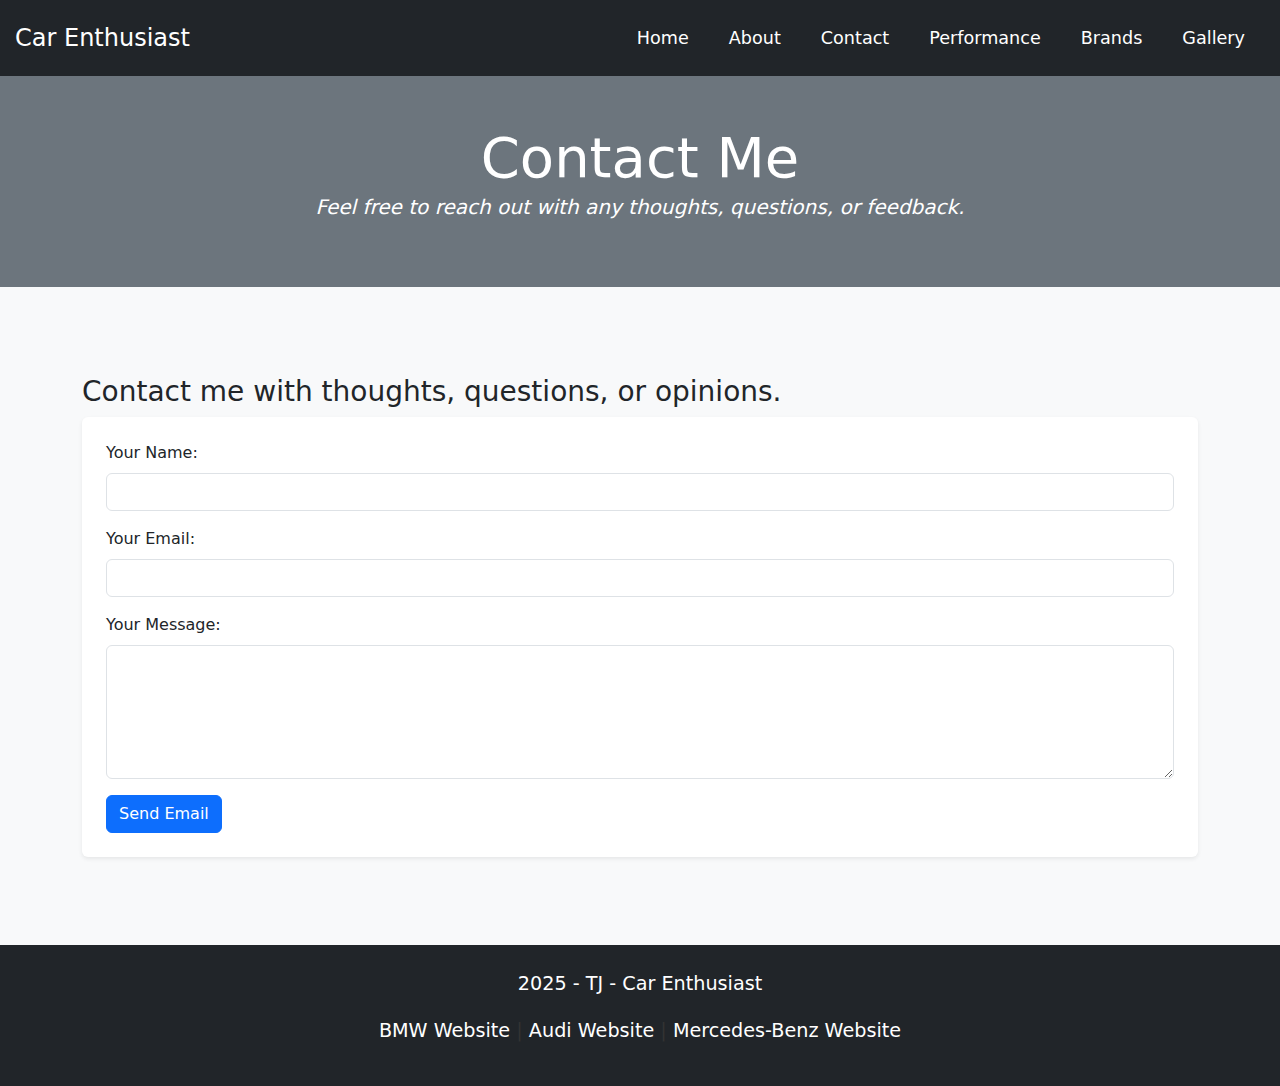
<file: responsive/contact/index.html>
<!DOCTYPE html>
<html lang="en">
<head>
    <meta charset="UTF-8">
    <meta name="viewport" content="width=device-width, initial-scale=1.0">
    <meta name="description" content="Contact page for the German Cars enthusiast website.">
    <title>Contact Me</title>
    <!-- Bootstrap CSS -->
    <link href="https://cdn.jsdelivr.net/npm/bootstrap@5.3.0/dist/css/bootstrap.min.css" rel="stylesheet">
    <link rel="stylesheet" href="../styles.css"> <!-- Custom styles -->
</head>
<body class="bg-light">

    <!-- Navbar -->
    <nav class="navbar navbar-dark bg-dark">
        <a class="navbar-brand" href="../index.html">Car Enthusiast</a>
        
        <!-- Hamburger Icon (Checkbox) -->
        <input type="checkbox" id="menu-toggle" class="menu-toggle">
        <label for="menu-toggle" class="menu-icon">&#9776;</label>
        
        <!-- Navigation Links -->
        <div class="navbar-nav">
            <ul>
                <li><a href="../index.html">Home</a></li>
                <li><a href="../about/about.html">About</a></li>
                <li><a href="../contact/index.html">Contact</a></li>
                <li><a href="../performance/performance.html">Performance</a></li>
                <li><a href="../brands/brands.html">Brands</a></li>
                <li><a href="../gallery/index.html">Gallery</a></li>
            </ul>
        </div>
    </nav>

    <!-- Header Section -->
    <header class="bg-secondary text-white text-center py-5">
        <h1 class="display-4">Contact Me</h1>
        <p class="lead">Feel free to reach out with any thoughts, questions, or feedback.</p>
    </header>

    <!-- Main Content Section -->
    <main class="container my-5">
        <h3>Contact me with thoughts, questions, or opinions.</h3>

        <form action="mailto:TJ@example.com" method="post" enctype="text/plain" class="bg-white p-4 rounded shadow-sm">
            <div class="mb-3">
                <label for="name" class="form-label">Your Name:</label>
                <input type="text" id="name" name="name" class="form-control" required>
            </div>

            <div class="mb-3">
                <label for="email" class="form-label">Your Email:</label>
                <input type="email" id="email" name="email" class="form-control" required>
            </div>

            <div class="mb-3">
                <label for="message" class="form-label">Your Message:</label>
                <textarea id="message" name="message" rows="5" class="form-control" required></textarea>
            </div>

            <button type="submit" class="btn btn-primary">Send Email</button>
        </form>
    </main>

    <!-- Footer -->
    <footer class="bg-dark text-white text-center py-4">
        <p class="text-white text-decoration-none">2025 - TJ - Car Enthusiast</p>
        <p>
            <a href="https://www.bmwusa.com" class="text-white text-decoration-none">BMW Website</a> |
            <a href="https://www.audiusa.com" class="text-white text-decoration-none">Audi Website</a> |
            <a href="https://www.mbusa.com" class="text-white text-decoration-none">Mercedes-Benz Website</a>
        </p>
    </footer>

    <!-- Bootstrap Bundle JS -->
    <script src="https://cdn.jsdelivr.net/npm/bootstrap@5.3.0/dist/js/bootstrap.bundle.min.js"></script>
</body>
</html>
</file>
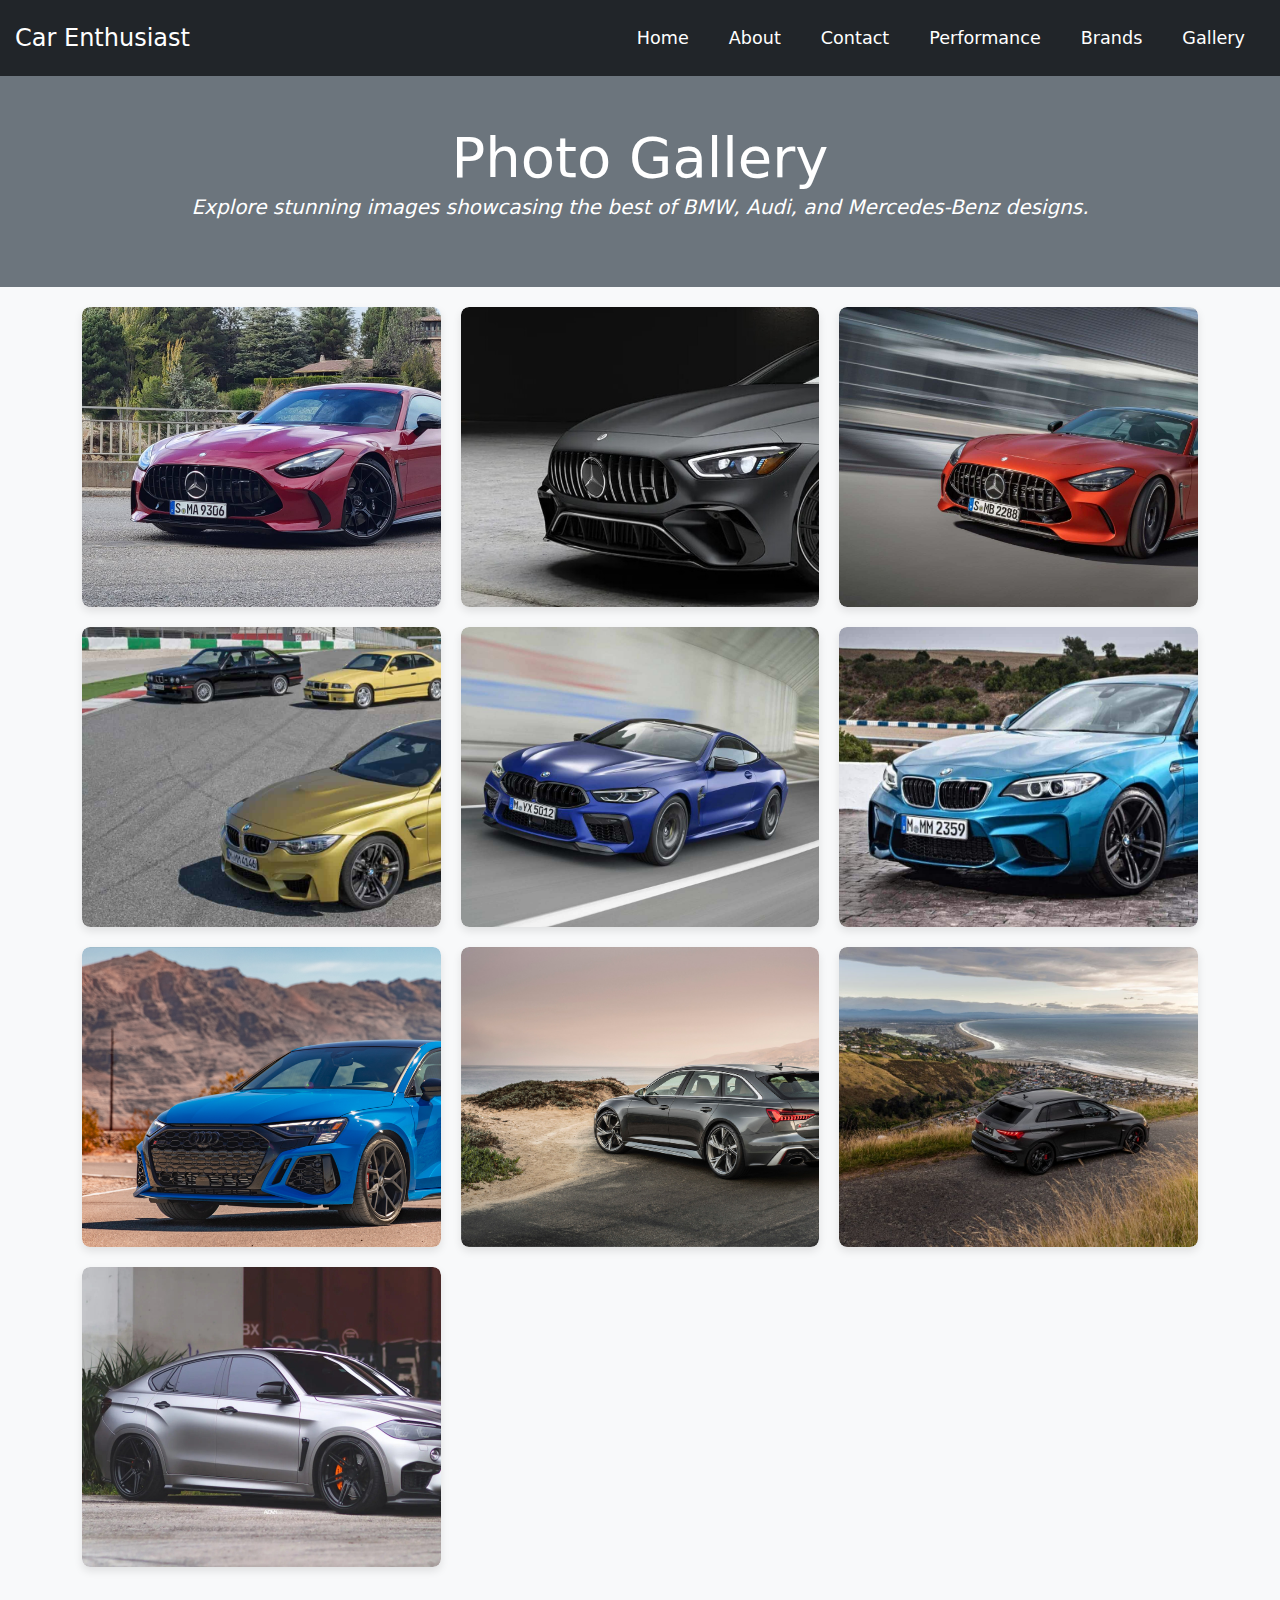
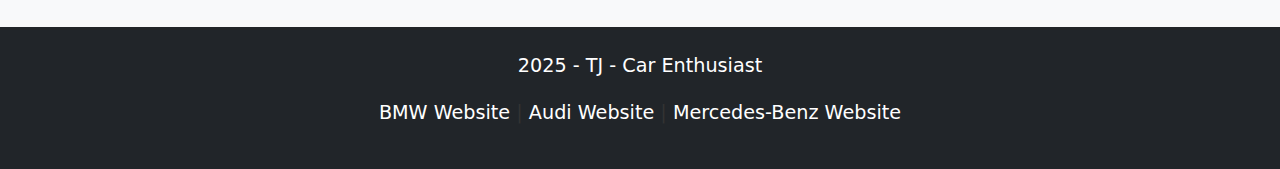
<file: responsive/gallery/index.html>
<!DOCTYPE html>
<html lang="en">
<head>
  <meta charset="UTF-8">
  <meta name="viewport" content="width=device-width, initial-scale=1.0">
  <meta name="description" content="A gallery showcasing BMW, Audi, and Mercedes-Benz cars.">
  <title>Photo Gallery</title>
  <!-- Bootstrap CSS -->
  <link href="https://cdn.jsdelivr.net/npm/bootstrap@5.3.0/dist/css/bootstrap.min.css" rel="stylesheet">
  <link rel="stylesheet" href="../styles.css">
</head>
<body class="bg-light">
  <!-- Navbar -->
  <nav class="navbar navbar-dark bg-dark">
    <a class="navbar-brand" href="../index.html">Car Enthusiast</a>
    
    <!-- Hamburger Icon (Checkbox) -->
    <input type="checkbox" id="menu-toggle" class="menu-toggle">
    <label for="menu-toggle" class="menu-icon">&#9776;</label>
    
    <!-- Navigation Links -->
    <div class="navbar-nav">
        <ul>
            <li><a href="../index.html">Home</a></li>
            <li><a href="../about/about.html">About</a></li>
            <li><a href="../contact/index.html">Contact</a></li>
            <li><a href="../performance/performance.html">Performance</a></li>
            <li><a href="../brands/brands.html">Brands</a></li>
            <li><a href="../gallery/index.html">Gallery</a></li>
        </ul>
    </div>
</nav>

  <!-- Page Title -->
  <header class="bg-secondary text-white text-center py-5">
    <h1 class="display-4">Photo Gallery</h1>
    <p class="lead">Explore stunning images showcasing the best of BMW, Audi, and Mercedes-Benz designs.</p>

  </header>

  <!-- Gallery Section -->
  <section class="container">
    <div class="gallery-grid">
      <div class="gallery-item">
        <img src="../images/galleryImages/amg1.jpeg" alt="Benz AMG" class="gallery-img">
      </div>
      <div class="gallery-item">
        <img src="../images/galleryImages/amg2.jpg" alt="Benz AMG" class="gallery-img2">
      </div>
      <div class="gallery-item">
        <img src="../images/galleryImages/amg3.jpg" alt="Benz AMG" class="gallery-img">
      </div>
      <div class="gallery-item">
        <img src="../images/galleryImages/mpw1.jpg" alt="BMW M" class="gallery-img">
      </div>
      <div class="gallery-item">
        <img src="../images/galleryImages/mpw2.jpg" alt="BMW M" class="gallery-img">
      </div>
      <div class="gallery-item">
        <img src="../images/galleryImages/mpwr3.jpg" alt="BMW M" class="gallery-img">
      </div>
      <div class="gallery-item">
        <img src="../images/galleryImages/rs1.jpg" alt="Audi RS" class="gallery-img">
      </div>
      <div class="gallery-item">
        <img src="../images/galleryImages/rs2.jpeg" alt="Audi RS" class="gallery-img">
      </div>
      <div class="gallery-item">
        <img src="../images/galleryImages/rsv3.jpg" alt="Audi RS" class="gallery-img">
      </div>
      <div class="gallery-item">
        <img src="../images/galleryImages/x6mgrey.jpg" alt="Audi RS" class="gallery-img">
      </div>
    </div>
  </section>

  <!-- Footer -->
    <!-- Footer -->
    <footer class="bg-dark text-white text-center py-4">
      <p class="text-white text-decoration-none">2025 - TJ - Car Enthusiast</p>
      <p>
          <a href="https://www.bmwusa.com" class="text-white text-decoration-none">BMW Website</a> |
          <a href="https://www.audiusa.com" class="text-white text-decoration-none">Audi Website</a> |
          <a href="https://www.mbusa.com" class="text-white text-decoration-none">Mercedes-Benz Website</a>
      </p>
  </footer>
</body>
</html>
</file>
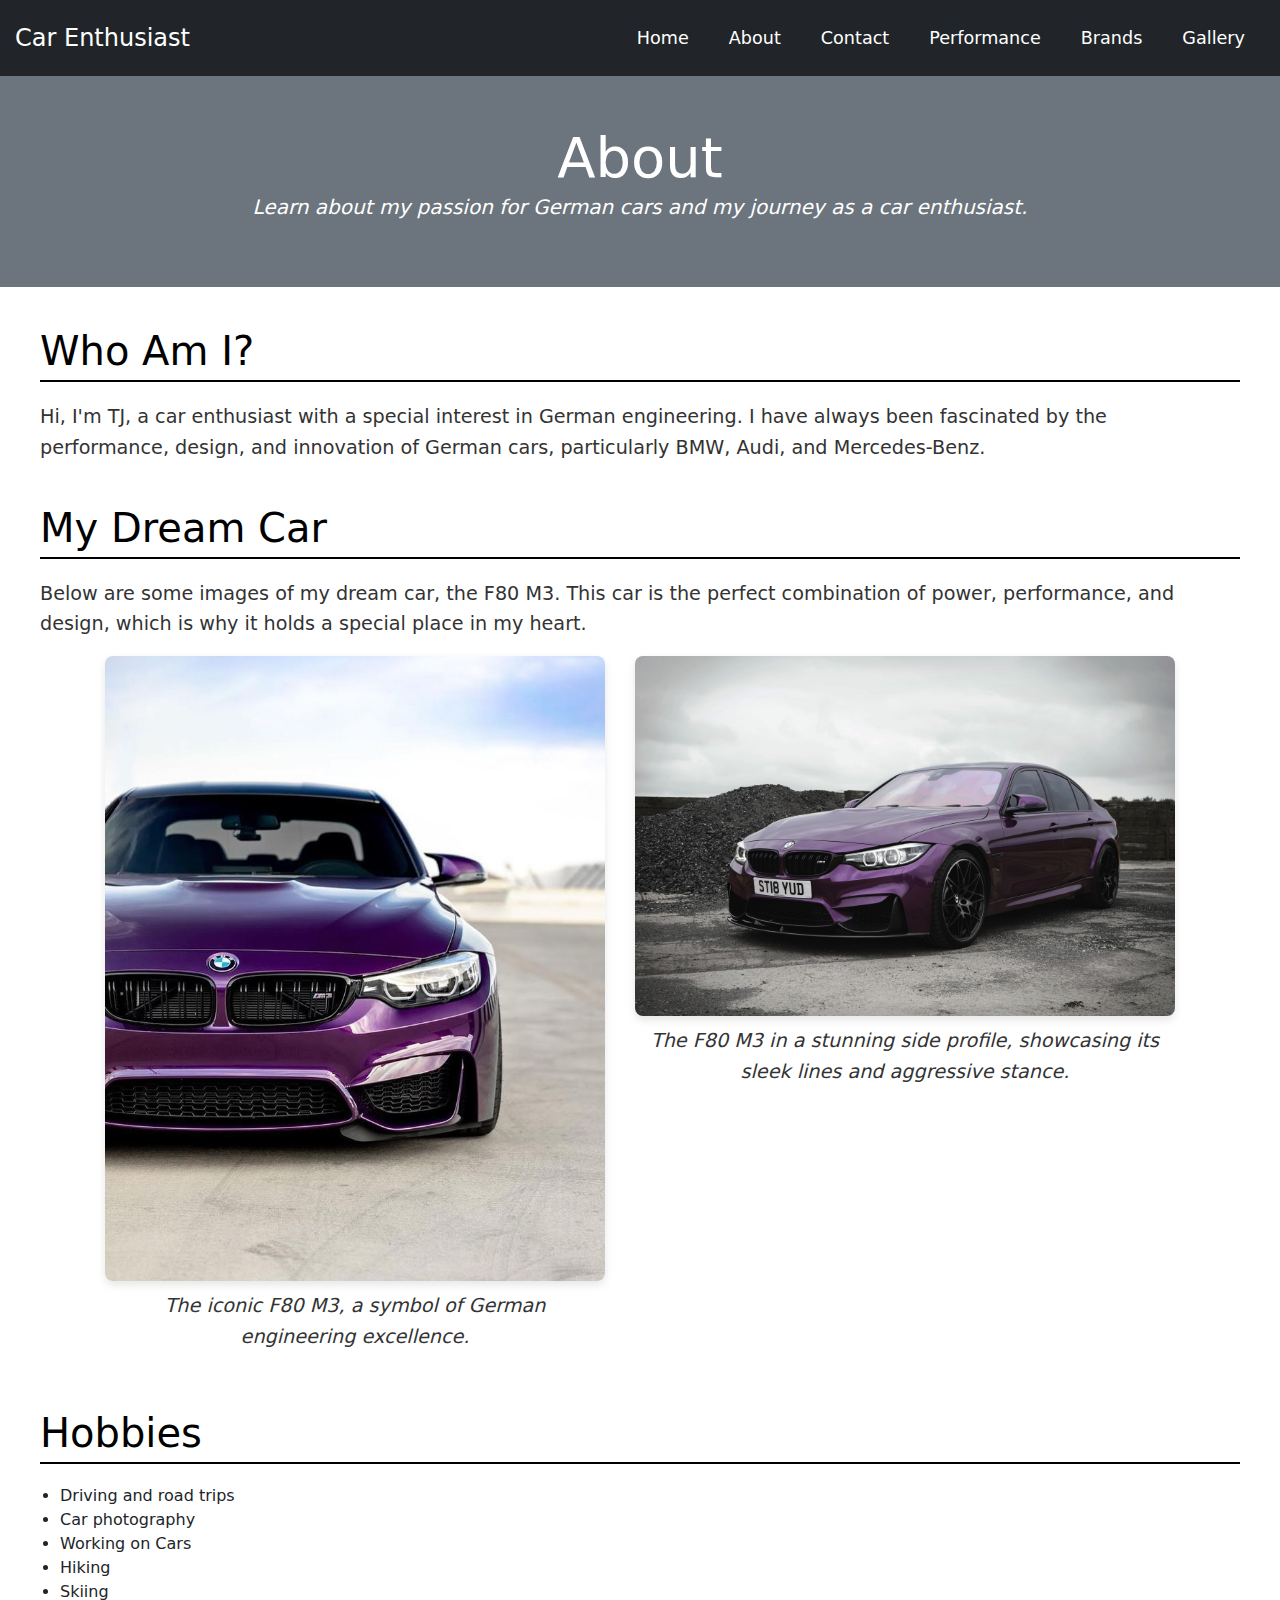
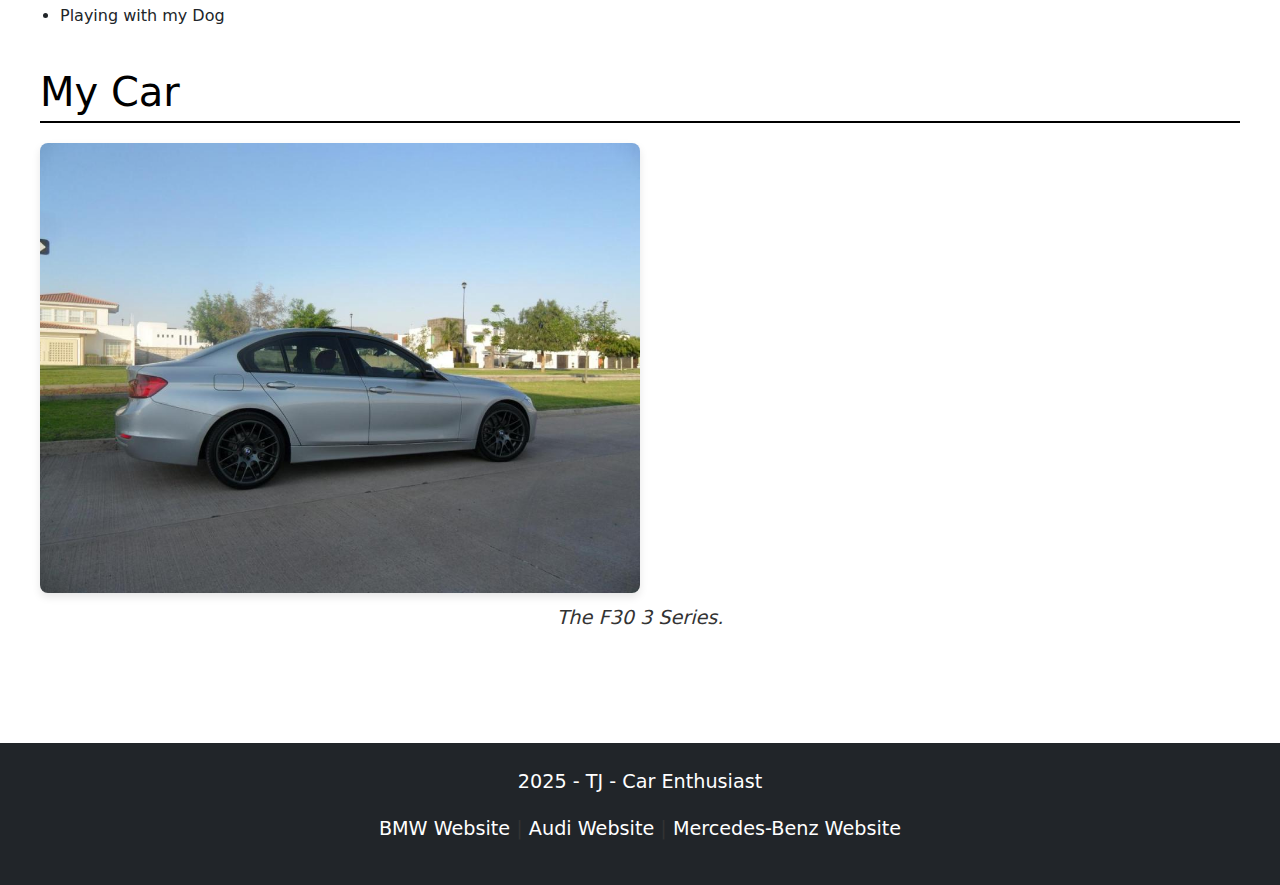
<file: responsive/about/about.html>
<!DOCTYPE html>
<html lang="en">
<head>
    <meta charset="UTF-8">
    <meta name="viewport" content="width=device-width, initial-scale=1.0">
    <link href="https://cdn.jsdelivr.net/npm/bootstrap@5.3.0/dist/css/bootstrap.min.css" rel="stylesheet">
    <link rel="stylesheet" href="../styles.css">
    <title>About Me</title>
</head>
<body>
    <!-- Navbar -->
    <nav class="navbar navbar-dark bg-dark">
        <a class="navbar-brand" href="../index.html">Car Enthusiast</a>
        
        <!-- Hamburger Icon (Checkbox) -->
        <input type="checkbox" id="menu-toggle" class="menu-toggle">
        <label for="menu-toggle" class="menu-icon">&#9776;</label>
        
        <!-- Navigation Links -->
        <div class="navbar-nav">
            <ul>
                <li><a href="../index.html">Home</a></li>
                <li><a href="../about/about.html">About</a></li>
                <li><a href="../contact/index.html">Contact</a></li>
                <li><a href="../performance/performance.html">Performance</a></li>
                <li><a href="../brands/brands.html">Brands</a></li>
                <li><a href="../gallery/index.html">Gallery</a></li>
            </ul>
        </div>
    </nav>

    <!-- Page Title -->
    <header class="bg-secondary text-white text-center py-5">
        <h1 class="display-4">About</h1>
        <p class="lead">Learn about my passion for German cars and my journey as a car enthusiast.</p>
    </header>

    <main>
        <section>
            <h2>Who Am I?</h2>
            <p>Hi, I'm TJ, a car enthusiast with a special interest in German engineering. I have always been fascinated by the performance, design, and innovation of German cars, particularly BMW, Audi, and Mercedes-Benz.</p>
        </section>

        <section>
            <h2>My Dream Car</h2>
            <p>Below are some images of my dream car, the F80 M3. This car is the perfect combination of power, performance, and design, which is why it holds a special place in my heart.</p>
            <div style="display: flex; justify-content: center; gap: 30px; flex-wrap: wrap;">
                <div style="width: 45%; max-width: 500px;">
                    <img src="../images/dream.jpg" alt="F80 M3">
                    <p style="text-align: center; font-style: italic; margin-top: 10px;">The iconic F80 M3, a symbol of German engineering excellence.</p>
                </div>
                <div style="width: 45%; max-width: 700px;">
                    <img src="../images/dream2.jpeg" alt="F80 M3">
                    <p style="text-align: center; font-style: italic; margin-top: 10px;">The F80 M3 in a stunning side profile, showcasing its sleek lines and aggressive stance.</p>
                </div>
            </div>
        </section>

        <section>
            <h2>Hobbies</h2>
            <ul>
                <li>Driving and road trips</li>
                <li>Car photography</li>
                <li>Working on Cars</li>
                <li>Hiking</li>
                <li>Skiing</li>
                <li>Playing with my Dog</li>
            </ul>
        </section>

        <section>
            <h2>My Car</h2>
            <img class="my-car" src="../images/mine.jpg" alt="A photo of my Car">
            <p style="text-align: center; font-style: italic; margin-top: 10px;">The F30 3 Series.</p>

        </section>
    </main>

    <!-- Footer -->
    <footer class="bg-dark text-white text-center py-4">
        <p class="text-white text-decoration-none">2025 - TJ - Car Enthusiast</p>
        <p>
            <a href="https://www.bmwusa.com" class="text-white text-decoration-none">BMW Website</a> |
            <a href="https://www.audiusa.com" class="text-white text-decoration-none">Audi Website</a> |
            <a href="https://www.mbusa.com" class="text-white text-decoration-none">Mercedes-Benz Website</a>
        </p>
    </footer>
</html>
</file>
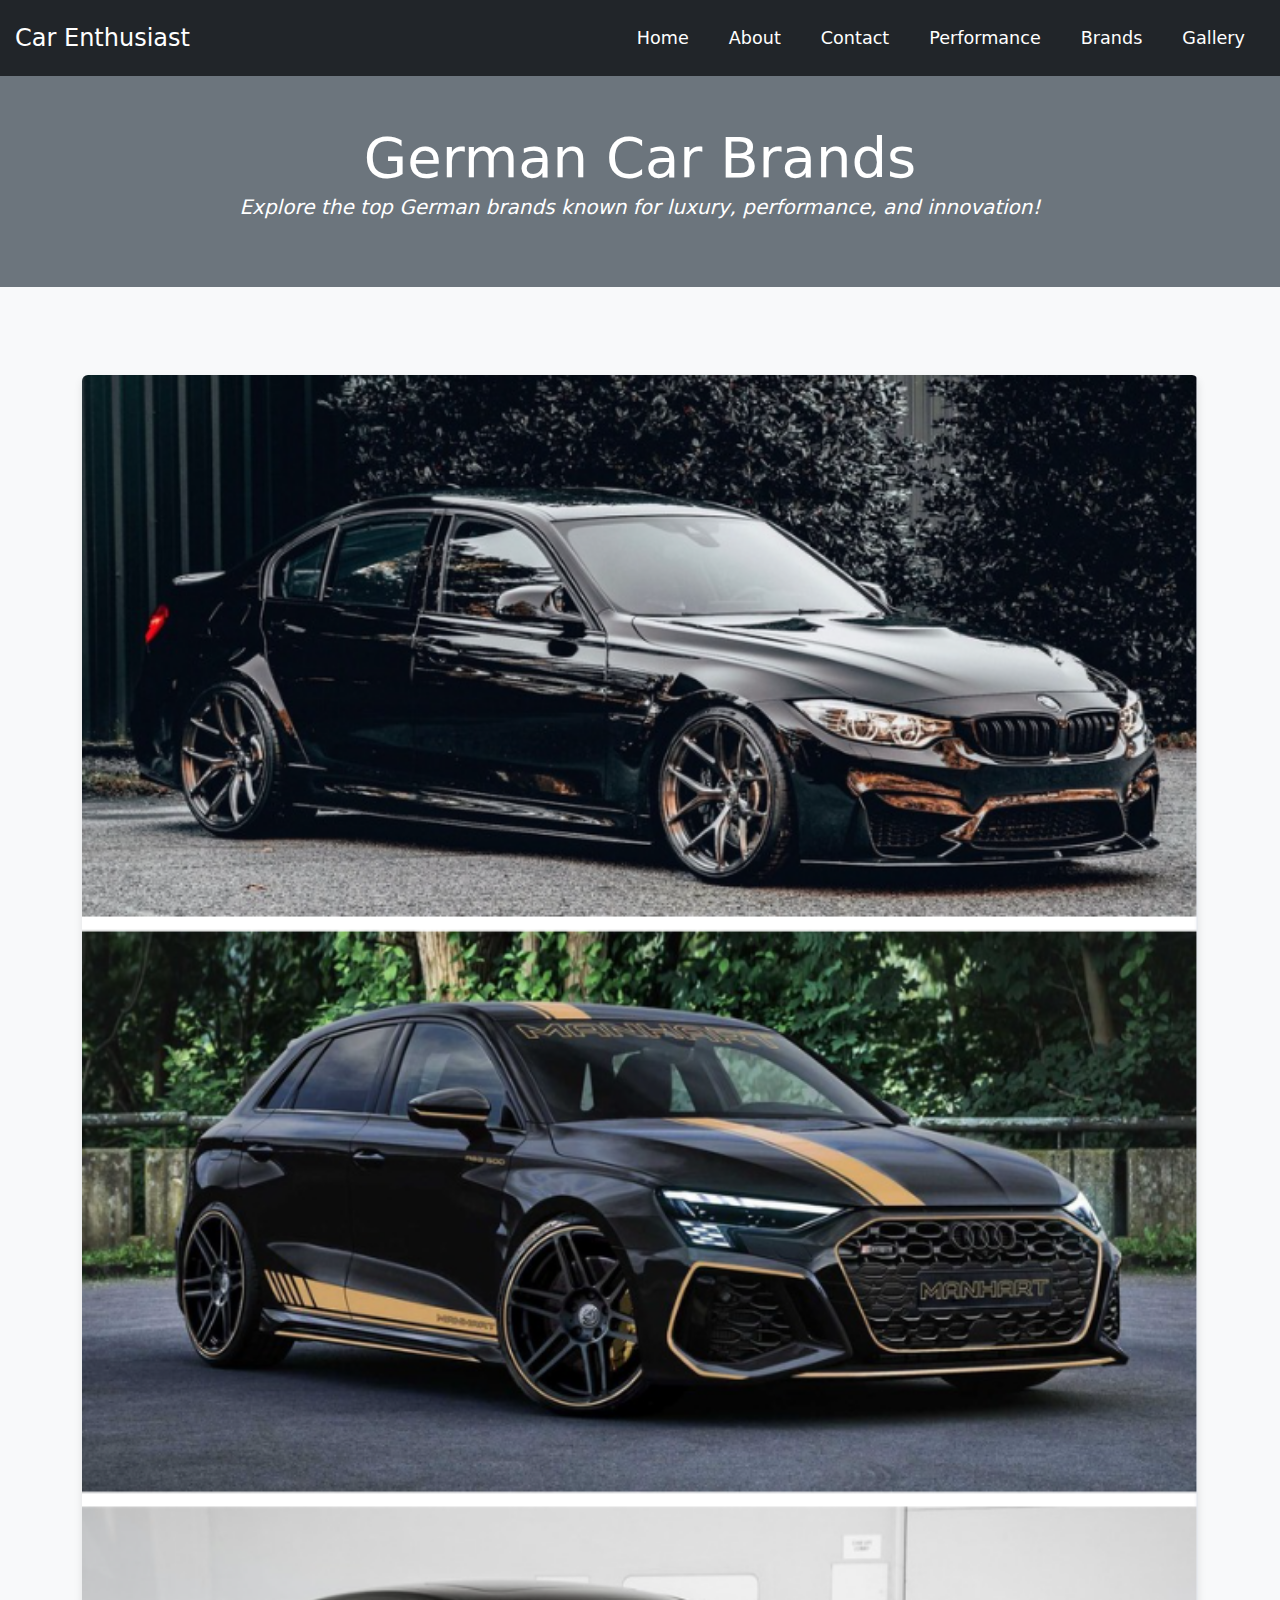
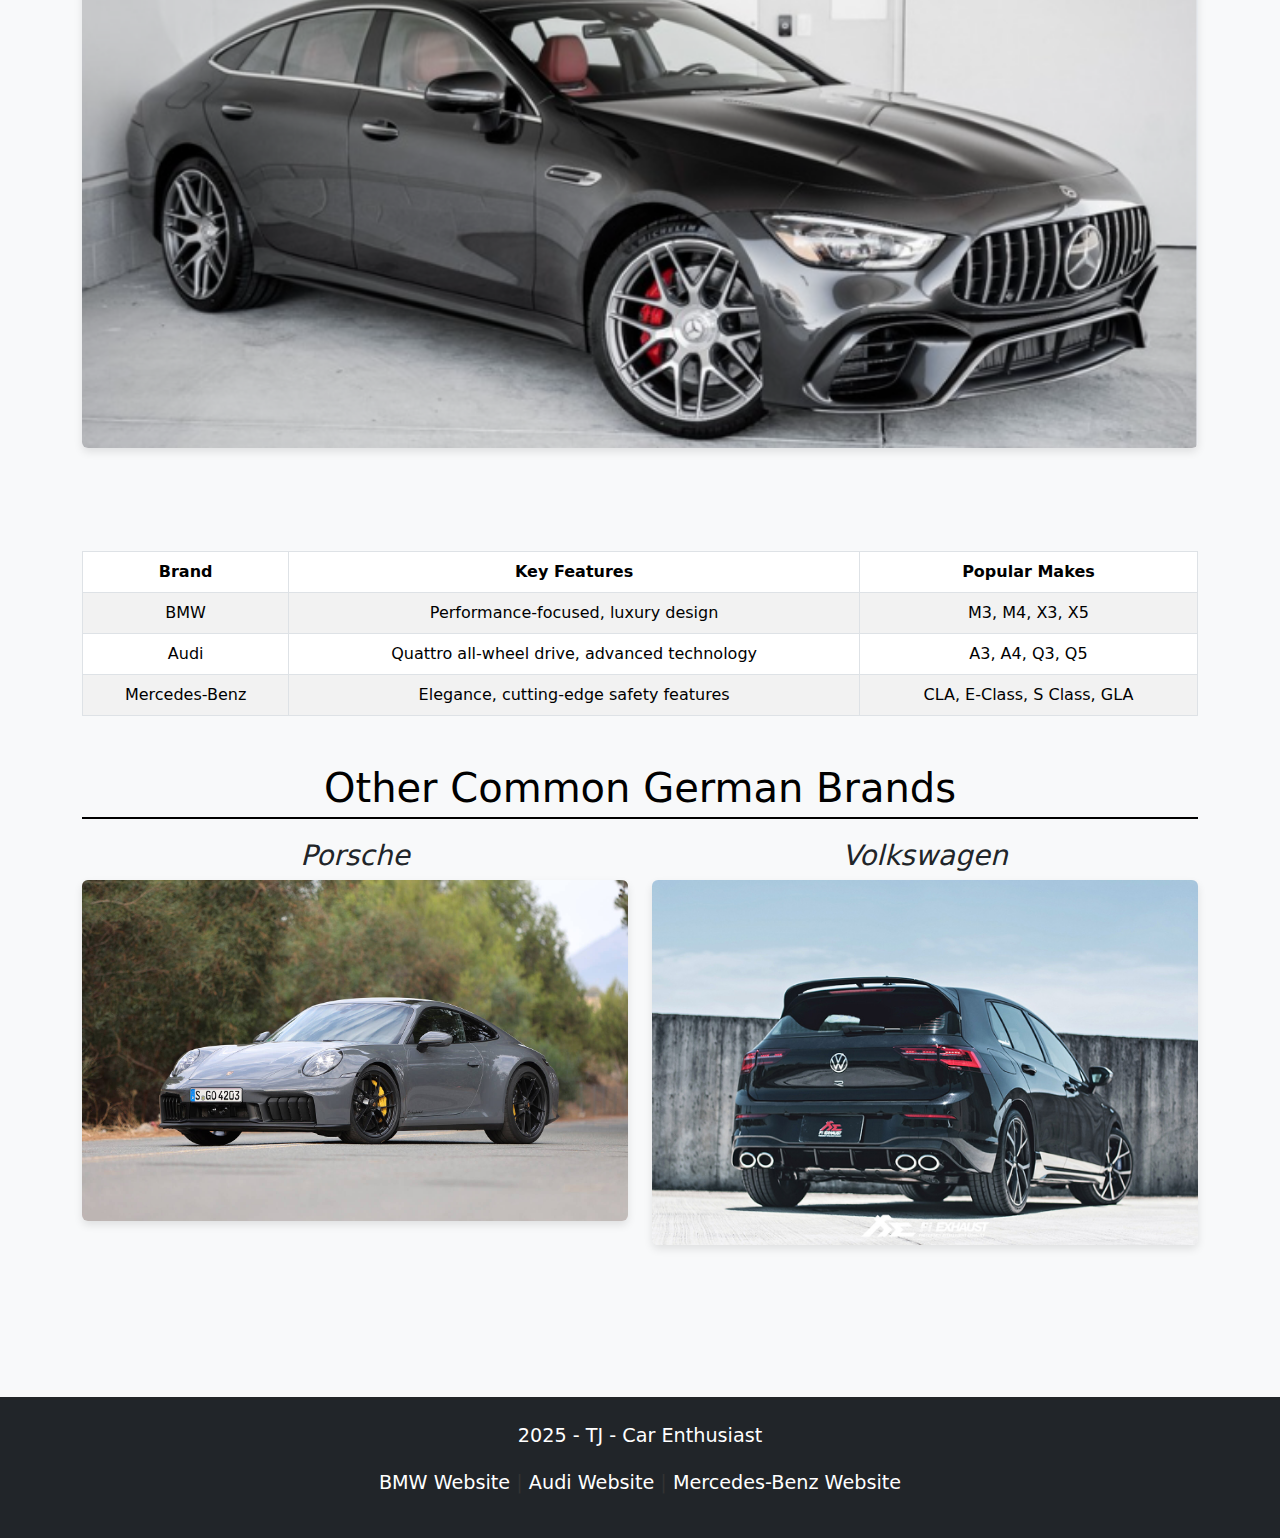
<file: responsive/brands/brands.html>
<!DOCTYPE html>
<html lang="en">
<head>
    <meta charset="UTF-8">
    <meta name="viewport" content="width=device-width, initial-scale=1.0">
    <title>German Car Brands</title>
    <!-- Bootstrap CSS -->
    <link href="https://cdn.jsdelivr.net/npm/bootstrap@5.3.0/dist/css/bootstrap.min.css" rel="stylesheet">
    <link rel="stylesheet" href="../styles.css">
</head>
<body class="bg-light">

    <!-- Navbar -->
    <nav class="navbar navbar-dark bg-dark">
        <a class="navbar-brand" href="../index.html">Car Enthusiast</a>
        
        <!-- Hamburger Icon (Checkbox) -->
        <input type="checkbox" id="menu-toggle" class="menu-toggle">
        <label for="menu-toggle" class="menu-icon">&#9776;</label>
        
        <!-- Navigation Links -->
        <div class="navbar-nav">
            <ul>
                <li><a href="../index.html">Home</a></li>
                <li><a href="../about/about.html">About</a></li>
                <li><a href="../contact/index.html">Contact</a></li>
                <li><a href="../performance/performance.html">Performance</a></li>
                <li><a href="../brands/brands.html">Brands</a></li>
                <li><a href="../gallery/index.html">Gallery</a></li>
            </ul>
        </div>
    </nav>

    <!-- Header -->
    <header class="bg-secondary text-white text-center py-5">
        <h1 class="display-4">German Car Brands</h1>
        <p class="lead">Explore the top German brands known for luxury, performance, and innovation!</p>
    </header>

    <!-- Main Content -->
    <main class="container my-5">
        <section class="text-center">
            <img src="../images/trio.png" class="img-fluid rounded" alt="F80 M3, Audi RS3, AMG GT 63">
            <h2 class="mt-4 fade-in">My Top German Brands</h2>

            <!-- Brand Table -->
            <table class="table table-striped table-bordered mt-4">
                <thead>
                    <tr>
                        <th>Brand</th>
                        <th>Key Features</th>
                        <th>Popular Makes</th>                   
                    </tr>
                </thead>
                <tbody>
                    <tr>
                        <td>BMW</td>
                        <td>Performance-focused, luxury design</td>
                        <td>M3, M4, X3, X5</td>
                    </tr>
                    <tr>
                        <td>Audi</td>
                        <td>Quattro all-wheel drive, advanced technology</td>
                        <td>A3, A4, Q3, Q5</td>
                    </tr>
                    <tr>
                        <td>Mercedes-Benz</td>
                        <td>Elegance, cutting-edge safety features</td>
                        <td>CLA, E-Class, S Class, GLA</td>
                    </tr>
                </tbody>
            </table>

            <h2 class="mt-5">Other Common German Brands</h2>

            <!-- Other Brands -->
            <div class="row">
                <div class="col-md-6 mb-4">
                    <h3 class="text-center"><em>Porsche</em></h3>
                    <img src="../images/porsche.jpeg" class="img-fluid rounded img-hover" alt="Porsche">
                </div>
                <div class="col-md-6 mb-4">
                    <h3 class="text-center"><em>Volkswagen</em></h3>
                    <img src="../images/volks.jpg" class="img-fluid rounded img-hover" alt="Volkswagen">
                </div>
            </div>
        </section>
    </main>

    <!-- Footer -->
    <footer class="bg-dark text-white text-center py-4">
        <p class="text-white text-decoration-none">2025 - TJ - Car Enthusiast</p>
        <p>
            <a href="https://www.bmwusa.com" class="text-white text-decoration-none">BMW Website</a> |
            <a href="https://www.audiusa.com" class="text-white text-decoration-none">Audi Website</a> |
            <a href="https://www.mbusa.com" class="text-white text-decoration-none">Mercedes-Benz Website</a>
        </p>
    </footer>
</body>
</html>
</file>
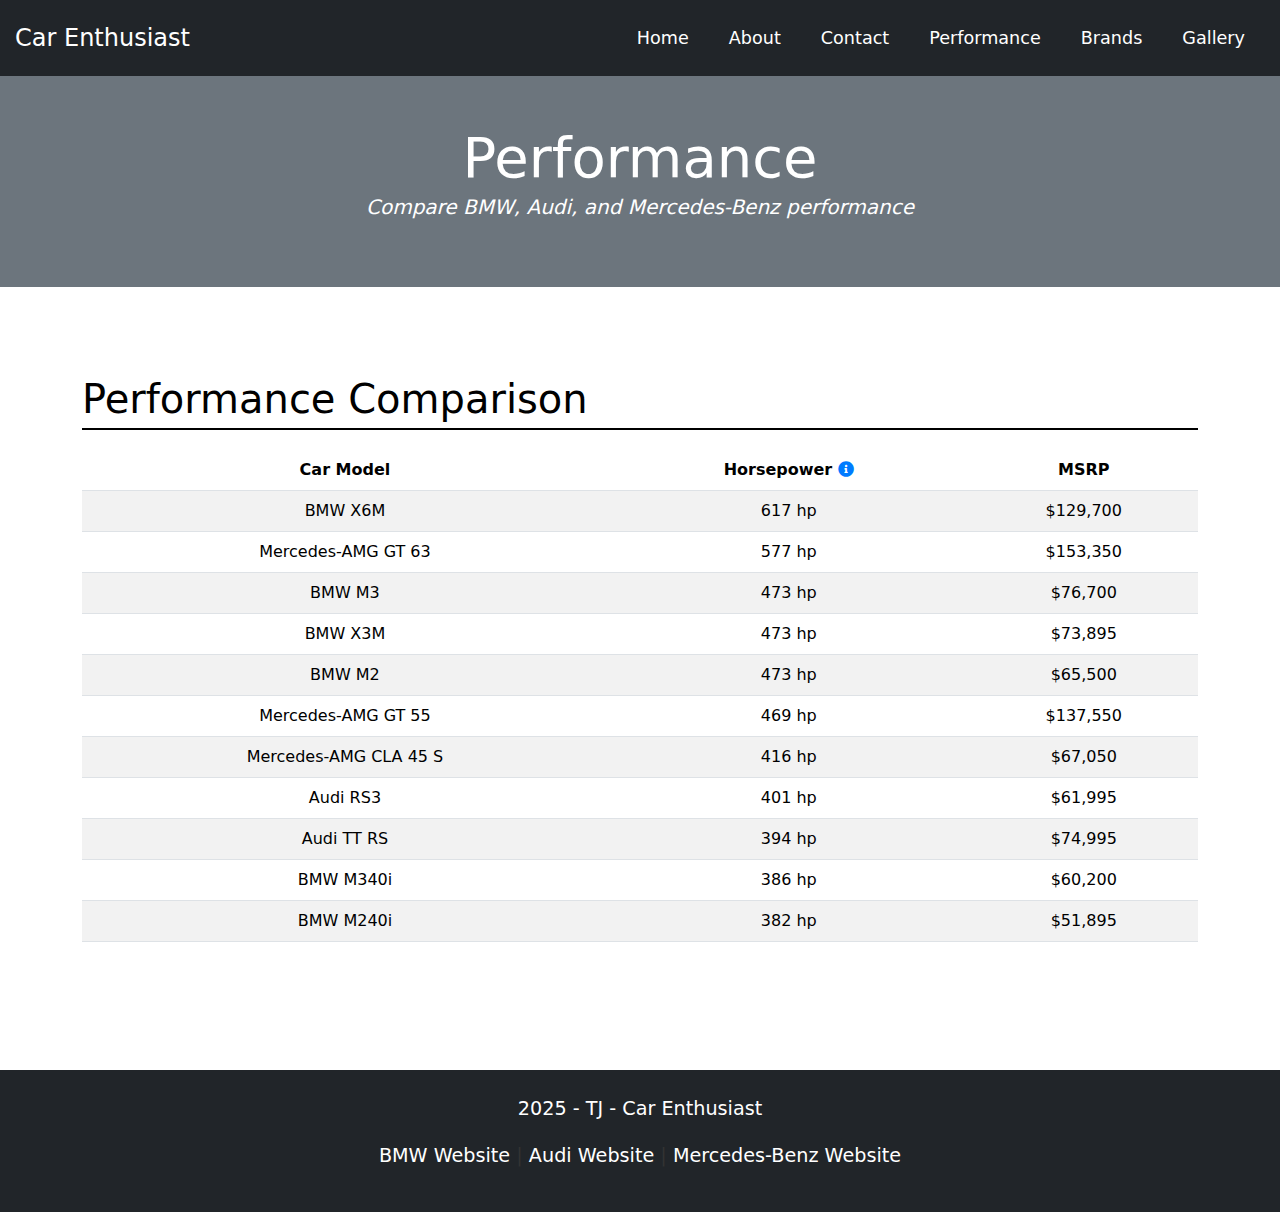
<file: responsive/performance/performance.html>
<!DOCTYPE html>
<html lang="en">
<head>
    <meta charset="UTF-8">
    <meta name="viewport" content="width=device-width, initial-scale=1.0">
    <title>Top Performance Cars</title>
    <!-- Bootstrap CSS CDN -->
    <link href="https://cdn.jsdelivr.net/npm/bootstrap@5.3.0-alpha1/dist/css/bootstrap.min.css" rel="stylesheet">
    <link href="https://cdnjs.cloudflare.com/ajax/libs/font-awesome/5.15.4/css/all.min.css" rel="stylesheet">
    <link rel="stylesheet" href="../styles.css">
</head>
<body>
    <!-- Navbar -->
    <nav class="navbar navbar-dark bg-dark">
        <a class="navbar-brand" href="../index.html">Car Enthusiast</a>
        
        <!-- Hamburger Icon (Checkbox) -->
        <input type="checkbox" id="menu-toggle" class="menu-toggle">
        <label for="menu-toggle" class="menu-icon">&#9776;</label>
        
        <!-- Navigation Links -->
        <div class="navbar-nav">
            <ul>
                <li><a href="../index.html">Home</a></li>
                <li><a href="../about/about.html">About</a></li>
                <li><a href="../contact/index.html">Contact</a></li>
                <li><a href="../performance/performance.html">Performance</a></li>
                <li><a href="../brands/brands.html">Brands</a></li>
                <li><a href="../gallery/index.html">Gallery</a></li>
            </ul>
        </div>
    </nav>

  <!-- Page Title -->
  <header class="bg-secondary text-white text-center py-5">
    <h1 class="display-4">Performance</h1>
    <p class="lead">    Compare BMW, Audi, and Mercedes-Benz performance</p>
  </header>

    </header>
    
    <main class="container my-5">
        <section>
            <h2>Performance Comparison</h2>
            <table class="table table-striped">
                <thead>
                    <tr>
                        <th>Car Model</th>
                        <th>Horsepower <a href="#hp-info-modal" class="hp-icon"><i class="fas fa-info-circle"></i></a></th>
                        <th>MSRP</th>
                    </tr>
                </thead>
                <tbody>
                    <tr>
                        <td>BMW X6M</td>
                        <td>617 hp</td>
                        <td>$129,700</td>
                    </tr>
                    <tr>
                        <td>Mercedes-AMG GT 63</td>
                        <td>577 hp</td>
                        <td>$153,350</td>
                    </tr>
                    <tr>
                        <td>BMW M3</td>
                        <td>473 hp</td>
                        <td>$76,700</td>
                    </tr>
                    <tr>
                        <td>BMW X3M</td>
                        <td>473 hp</td>
                        <td>$73,895</td>
                    </tr>
                    <tr>
                        <td>BMW M2</td>
                        <td>473 hp</td>
                        <td>$65,500</td>
                    </tr>
                    <tr>
                        <td>Mercedes-AMG GT 55</td>
                        <td>469 hp</td>
                        <td>$137,550</td>
                    </tr>
                    <tr>
                        <td>Mercedes-AMG CLA 45 S</td>
                        <td>416 hp</td>
                        <td>$67,050</td>
                    </tr>
                    <tr>
                        <td>Audi RS3</td>
                        <td>401 hp</td>
                        <td>$61,995</td>
                    </tr>
                    <tr>
                        <td>Audi TT RS</td>
                        <td>394 hp</td>
                        <td>$74,995</td>
                    </tr>
                    <tr>
                        <td>BMW M340i</td>
                        <td>386 hp</td>
                        <td>$60,200</td>
                    </tr>
                    <tr>
                        <td>BMW M240i</td>
                        <td>382 hp</td>
                        <td>$51,895</td>
                    </tr>
                </tbody>
            </table>
        </section>
    </main>
    
    <!-- Modal -->
    <div id="hp-info-modal" class="modal">
        <div class="modal-dialog">
            <div class="modal-content">
                <div class="modal-header">
                    <h5 class="modal-title">Horsepower Information</h5>
                    <a href="#" class="btn-close" aria-label="Close"></a>
                </div>
                <div class="modal-body">
                    <h6>What is Horsepower?</h6>
                    <p>Horsepower is a unit of measurement for power. It indicates the amount of work a vehicle's engine can do, helping to determine the vehicle's acceleration and top speed.</p>
                    <img src="../images/hp.png" class="img-fluid" alt="Horsepower Image">
                </div>
            </div>
        </div>
    </div>

    <!-- Footer -->
    <footer class="bg-dark text-white text-center py-4">
        <p class="text-white text-decoration-none">2025 - TJ - Car Enthusiast</p>
        <p>
            <a href="https://www.bmwusa.com" class="text-white text-decoration-none">BMW Website</a> |
            <a href="https://www.audiusa.com" class="text-white text-decoration-none">Audi Website</a> |
            <a href="https://www.mbusa.com" class="text-white text-decoration-none">Mercedes-Benz Website</a>
        </p>
    </footer>
</body>
</html>
</file>
<file: responsive/styles.css>
/* General Navbar Styles */
.navbar-nav .nav-link {
    padding-left: 20px; /* Spacing between navbar items */
    font-size: 1.1rem; /* Font size for links */
    display: inline-block;
    transition: transform 0.2s ease, text-shadow 0.3s ease; /* Smooth transition for hover effects */
}

/* Navbar Link Hover Effects */
.navbar-nav .nav-link:hover {
    transform: scale(1.1) translateY(-3px); /* Slight scale and vertical shift on hover */
    text-shadow: 0 0 1px #000000, 0 0 1px #000000; /* Add text shadow for emphasis */
}

/* Fade-in Effect for Elements */
.fade-in {
    opacity: 0;
    animation: fadeIn 2s forwards; /* Fade-in animation on elements */
}

@keyframes fadeIn {
    to {
        opacity: 1;
    }
}

/* Card Hover Effect */
.card {
    transition: transform 0.3s ease, box-shadow 0.3s ease; /* Smooth transitions for scaling and shadow */
}

.card:hover {
    transform: translateY(-10px); /* Lift the card on hover */
    box-shadow: 0 10px 20px rgba(0, 0, 0, 0.1); /* Add shadow for depth */
}

/* Counter Styling */
.counter {
    font-weight: bold;
    color: #007bff; /* Bold blue color for counters */
}

/* Table Styling */
table {
    width: 100%;
    text-align: center;
}

table td, table th {
    padding: 10px; /* Add spacing to table cells */
}

table th, table td {
    text-align: center; /* Center-align text in table */
}

/* Striped Table Rows */
.table-striped tbody tr:nth-child(odd) {
    background-color: lightblue; /* Light blue for odd rows */
}

.table-striped tbody tr:nth-child(even) {
    background-color: darkgray; /* Dark gray for even rows */
}

/* Scroll Animation */
.animate-on-scroll {
    opacity: 0;
    transform: translateY(50px);
    transition: opacity 0.5s ease, transform 0.5s ease; /* Initial state before animation */
}

/* Scroll Animation Visible State */
.animate-on-scroll.visible {
    opacity: 1;
    transform: translateY(0); /* Reset transform on visibility */
}

/* Modal Styling */
.modal {
    display: none; /* Hidden by default */
    position: fixed;
    top: 0;
    left: 0;
    width: 100%;
    height: 100%;
    background: rgba(0, 0, 0, 0.5); /* Semi-transparent black background */
    z-index: 1050;
    padding-top: 100px;
}

/* Modal Targeted (Display) */
.modal:target {
    display: block; /* Show modal when targeted */
}

.modal-dialog {
    max-width: 500px;
    margin: 0 auto;
    background-color: white;
    padding: 20px;
    border-radius: 10px;
}

/* Footer Styling */
footer {
    text-align: center;
    margin-top: 30px;
    padding: 10px;
    background-color: #f8f9fa; /* Light background for footer */
}

footer a {
    color: #007bff;
    text-decoration: none;
}

/* Footer Link Hover Effect */
footer a:hover {
    text-decoration: underline; /* Underline on hover */
}

/* Hover Icon Styling */
.hp-icon {
    cursor: pointer;
    color: #007bff;
}

/* Hover Effect for Icon */
.hp-icon:hover {
    color: #0056b3;
}

/* Gallery Styles */
.gallery-img, .gallery-img2 {
    width: 100%;
    height: 100%;
    object-fit: cover;
    border-radius: 8px; /* Round corners for images */
}

.gallery-img {
    object-position: left; /* Align to the left */
}

.gallery-img2 {
    object-position: -20px; /* Slight left offset for gallery images */
}

/* Gallery Grid Layout */
.gallery-grid {
    display: grid;
    grid-template-columns: repeat(auto-fill, minmax(300px, 1fr)); /* Create responsive grid */
    gap: 20px;
    padding: 20px 0;
}

/* Gallery Item Styling */
.gallery-item {
    overflow: hidden;
    border-radius: 8px;
    box-shadow: 0 4px 8px rgba(0, 0, 0, 0.1); /* Subtle shadow for gallery items */
    position: relative;
    height: 300px; /* Fixed height for uniformity */
}

/* Gallery Item Hover Effect */
.gallery-item:hover {
    transform: scale(1.05); /* Slight zoom on hover */
    transition: transform 0.3s ease-in-out;
}

/* Image Hover Effect */
.img-hover:hover {
    transform: scale(1.05); /* Zoom on hover */
    transition: transform 0.3s ease;
}

/* Header Styling */
header {
    background-color: #2c3e50;
    color: white;
    text-align: center;
    padding: 30px 0;
}

header h1 {
    margin: 0;
    font-size: 3rem;
}

/* Navigation Styles */
nav ul {
    list-style: none;
    padding: 0;
}

nav ul li {
    display: inline;
    margin-right: 20px;
}

nav ul li a {
    color: white;
    text-decoration: none;
    font-size: 1.2rem;
}

nav ul li a:hover {
    text-decoration: underline; /* Underline on hover */
}

/* Main Section Styles */
main {
    padding: 40px;
}

/* Section Header Styles */
section {
    margin-bottom: 40px;
}

h2 {
    font-size: 2.5rem;
    color: #000000;
    margin-bottom: 20px;
    border-bottom: 2px solid #000000;
    padding-bottom: 5px;
}

/* Paragraph Styling */
p {
    font-size: 1.2rem;
    line-height: 1.6;
    color: #333;
}

/* Image Styling */
img {
    width: 100%;
    height: auto;
    border-radius: 8px;
    box-shadow: 0 4px 8px rgba(0, 0, 0, 0.1);
    transition: transform 0.3s ease, box-shadow 0.3s ease; /* Smooth transition */
}

img:hover {
    transform: scale(1.05); /* Zoom on hover */
    box-shadow: 0 8px 16px rgba(0, 0, 0, 0.2); /* Enhanced shadow */
}

/* List Styling */
ul {
    list-style: disc;
    padding-left: 20px;
}

/* Table Row Hover Effect */
table tbody tr:hover {
    background-color: #f1f1f1; /* Change background color when hovering over a row */
    transform:scale(1.03); /* Slight horizontal shift to give a 3D effect */
    transition: background-color 0.3s ease, transform 0.3s ease; /* Smooth transition for hover effect */
    font-weight: bold; /* Make the text bold on hover */
}

/* Bounce effect (home page) */
ul.list-group .list-group-item:hover {
    animation: bounce 0.6s ease;
}

@keyframes bounce {
    0%, 100% {
        transform: translateY(0);
    }
    50% {
        transform: translateY(-10px);
    }
}

/* Media Queries for Responsiveness */

/* Mobile (375px and below) */
@media only screen and (max-width: 375px) {
    header h1 {
        font-size: 2rem;
    }

    nav ul {
        text-align: center;
    }

    nav ul li {
        display: block;
        margin-right: 0;
        margin-bottom: 10px;
    }

    h2 {
        font-size: 1.8rem;
    }

    p, h3 {
        font-size: 1rem;
    }

    .gallery-grid {
        grid-template-columns: 1fr;
    }

    .gallery-item {
        height: 200px; /* Adjust height for smaller screens */
    }
}

/* Tablet (768px and below) */
@media only screen and (max-width: 768px) {
    header h1 {
        font-size: 2.5rem;
    }

    nav ul {
        text-align: center;
    }

    nav ul li {
        display: inline-block;
        margin-right: 15px;
    }

    h2 {
        font-size: 2rem;
    }

    p, h3 {
        font-size: 1.1rem;
    }

    .gallery-grid {
        grid-template-columns: repeat(2, 1fr);
    }

    .gallery-item {
        height: 250px; /* Adjust height for tablets */
    }
}

/* Desktop (1440px and above) */
@media only screen and (min-width: 1440px) {
    header h1 {
        font-size: 3rem;
    }

    nav ul li {
        display: inline-block;
        margin-right: 20px;
    }

    h2 {
        font-size: 2.5rem;
    }

    p, h3 {
        font-size: 1.2rem;
    }

    .gallery-grid {
        grid-template-columns: repeat(3, 1fr);
    }

    .gallery-item {
        height: 300px;
    }
}

.my-car {
    width: 100%;         /* Make the image take up the full width of its container */
    max-width: 600px;    /* Maximum width (e.g., 600px) */
    height: auto;        /* Maintain aspect ratio */
    border-radius: 8px;  /* Optional: rounded corners */
    box-shadow: 0 4px 8px rgba(0, 0, 0, 0.1); /* Optional: shadow for style */
    transition: transform 0.3s ease, box-shadow 0.3s ease; /* Optional: add hover effect */
}

.my-car:hover {
    transform: scale(1.05); /* Optional: zoom effect on hover */
    box-shadow: 0 8px 16px rgba(0, 0, 0, 0.2); /* Optional: enhanced shadow on hover */
}

/* Basic styling for the navbar */
.navbar {
    display: flex;
    justify-content: space-between;
    align-items: center;
    background-color: #2c3e50;
    padding: 15px;
    text-decoration: none;

}

/* Navbar brand */
.navbar-brand {
    color: white;
    font-size: 1.5rem;
    text-decoration: none;
    display: inline-block;
    transition: transform 0.3s ease, text-shadow 0.3s ease;
}

/* Hover effect for rotation and glow */
.navbar-brand:hover {
    transform: rotate(8deg); /* Rotate slightly clockwise */
    text-shadow: 0 0 8px #00ff9d, 0 0 12px #00ffdd, 0 0 16px #c300ff; /* Glowing effect */
}

/* Navbar links */
.navbar-nav ul {
    list-style: none;
    padding: 0;
    margin: 0;
    display: flex;
}

.navbar-nav ul li {
    margin-left: 20px;
}

.navbar-nav ul li a {
    color: white;
    text-decoration: none; /* Remove default underline */
    font-size: 1.1rem;
    position: relative; /* For the sliding underline */
    display: inline-block;
    transition: transform 0.3s ease, color 0.3s ease; /* Smooth rotation and color change */
}

/* Sliding underline setup */
.navbar-nav ul li a::after {
    content: "";
    position: absolute;
    left: 0;
    bottom: -4px; /* Space between text and underline */
    width: 0%;
    height: 2px; /* Thickness of the underline */
    background-color: #ffcc00;
    transition: width 0.3s ease; /* Smooth sliding effect */
}

/* Hover effect */
.navbar-nav ul li a:hover {
    transform: rotate(8deg); /* Rotate slightly counterclockwise */
    color: #ffcc00; /* Optional: change color on hover */
}

.navbar-nav ul li a:hover::after {
    width: 100%; /* Extend underline to full width */
}

/* Hide the checkbox */
.menu-toggle {
    display: none;
}

/* Styling for the hamburger icon (label) */
.menu-icon {
    display: none;
    font-size: 2rem;
    color: white;
    cursor: pointer;
}

footer a {
    position: relative;
    color: white;
    text-decoration: none;
    transition: color 0.3s ease;
}

footer a::after {
    content: "";
    position: absolute;
    left: 0;
    bottom: -2px;
    width: 0;
    height: 2px;
    background-color: white;
    transition: width 0.3s ease;
}

footer a:hover {
    color: #ffcc00;
}

footer a:hover::after {
    width: 100%;
}

.lead{
    font-style: italic;
    color: white;
}

/* Show the hamburger icon on mobile devices */
@media (max-width: 768px) {
    .navbar-nav {
        display: none;
        width: 100%;
        text-align: center;
        background-color: #2c3e50;
        position: absolute;
        top: 60px;
        left: 0;
    }

    .navbar-nav ul {
        flex-direction: column;
        padding: 20px 0;
    }

    .navbar-nav ul li {
        margin-left: 0;
        margin-top: 10px;
    }

    .navbar-nav ul li a {
        font-size: 1.3rem;
    }

    /* When checkbox is checked, show the navigation */
    .menu-toggle:checked + .menu-icon + .navbar-nav {
        display: block;
    }

    /* Display the hamburger icon when screen width is small */
    .menu-icon {
        display: block;
    }
}
</file>
